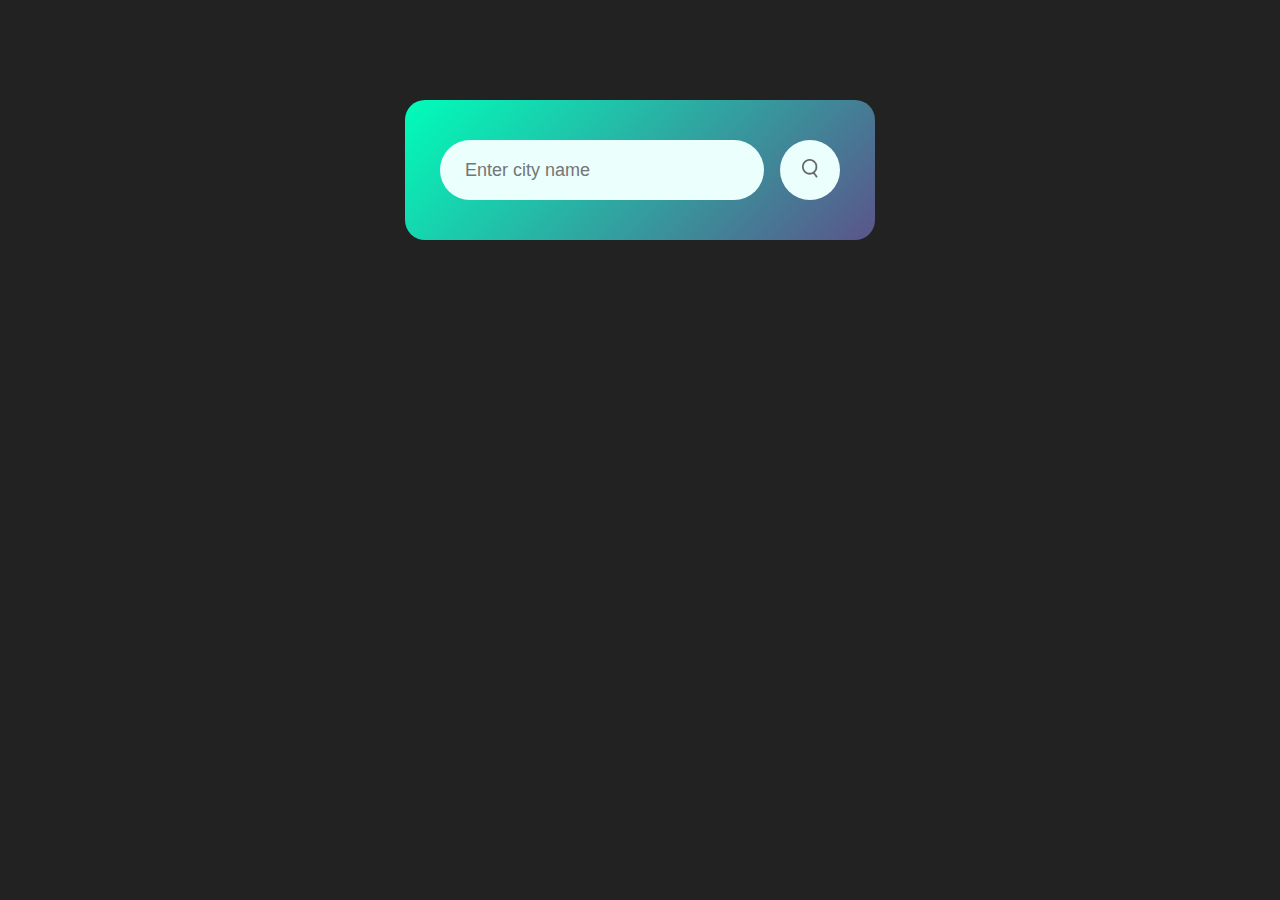
<file: Make Weather/index.html>
<!DOCTYPE html>
<html lang="en">
<head>
   <meta charset="UTF-8">
   <meta name="viewport" content="width=device-width, initial-scale=1.0">
   <title>Simple weather App</title>
   <link rel="stylesheet" href="styles.css">
</head>
<body>
   <div class="card">
      <div class="search">
         <input type="text" placeholder="Enter city name" spellcheck="false">
         <button><img src="images/search.png" alt=""></button>
      </div>
      <div class="error">
         <p>Invalid city name</p>
      </div>
      <div class="weather">
         
         <img class="weather-icon" src="images/snow.png" alt="">
        <h1 class="temp">22°C</h1>
        <h2 class="city">Tripoli</h2>
        <div class="details">
         <div class="col">
            <img src="images/humidity.png" alt="">
            <div>
               <p class="humidity">
                  50%
               </p>
               <p>humidity</p>
            </div>
         </div>
         <div class="col">
            <img src="images/wind.png">
            <div>
               <p class="wind">
                  15km/h
               </p>
               <p>wind speed</p>
            </div>
         </div>
        </div>
      </div>
   </div>
</body>
<script src="./index.js"></script>
</html>
</file>
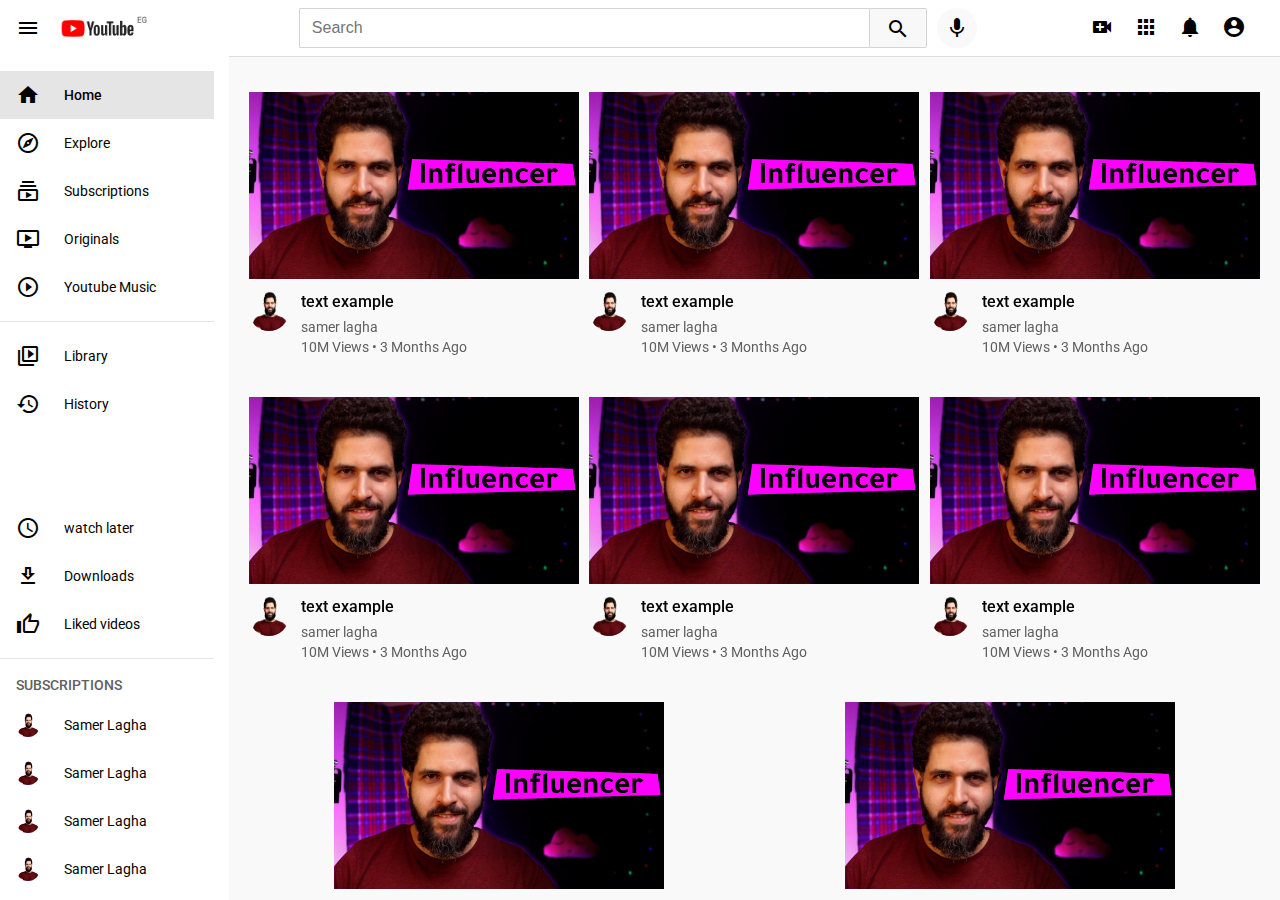
<file: Youtube-clone/index.html>
<!DOCTYPE html>
<html lang="en">

<head>
  <meta charset="UTF-8">
  <meta http-equiv="X-UA-Compatible" content="IE=edge">
  <meta name="viewport" content="width=device-width, initial-scale=1.0">
  <link
    href="https://fonts.googleapis.com/css?family=Material+Icons|Material+Icons+Outlined|Material+Icons+Two+Tone|Material+Icons+Round|Material+Icons+Sharp"
    rel="stylesheet">
  <link rel="stylesheet" href="style.css">
  <title>Youtube</title>
</head>

<body>
  <header>
    <div class="left-section">
      <i class="material-icons logo">menu</i>
      <img src="images/youtube-logo.png">
    </div>

    <div class="mid-section">
      <form action="">
        <input type="text" placeholder="Search" />
        <button> <i class="material-icons">search</i></button>
      </form>
      <i class="material-icons mic">mic</i>
    </div>
    <div class="right-section">
      <a href=""><i class="material-icons">video_call</i></a>
      <a href=""><i class="material-icons">apps</i></a>
      <a href=""><i class="material-icons">notifications</i></a>
      <a href=""><i class="material-icons">account_circle</i></a>
    </div>
  </header>
  <div class="content-area">
    <aside>
      <nav>
        <a href="" class="nav-link active">
          <i class="material-icons">home</i>
          <span id="active-span">Home</span>
        </a>
        <a href="" class="nav-link">
          <i class="material-icons-outlined">explore</i>
          <span>Explore</span>
        </a>
        <a href="" class="nav-link">
          <i class="material-icons-outlined">subscriptions</i>
          <span>Subscriptions</span>
        </a>
        <a href="" class="nav-link">
          <i class="material-icons-outlined">ondemand_video</i>
          <span>Originals</span>
        </a>
        <a href="" class="nav-link">
          <i class="material-icons">play_circle_outline</i>
          <span>Youtube Music</span>
        </a>
        <hr>
        <a href="" class="nav-link">
          <i class="material-icons-outlined">video_library</i>
          <span>Library</span>
        </a>
        <a href="" class="nav-link">
          <i class="material-icons">history</i>
          <span>History</span>
        </a>
        <a href="" class="nav-link">
          <i class="material-icons-outlined">smart_display</i>
          <span>Your Videos</span>
        </a>
        <a href="" class="nav-link">
          <i class="material-icons-outlined">watch_later</i>
          <span>watch later</span>
        </a>
        <a href="" class="nav-link">
          <i class="material-icons-outlined">download</i>
          <span>Downloads</span>
        </a>
        <a href="" class="nav-link">
          <i class="material-icons-outlined">thumb_up</i>
          <span>Liked videos</span>
        </a>
        <hr>
        <p>Subscriptions</p>
        <a href="" class="nav-link">
          <img class="channel-img" src="./images/profile-pic.png"></img>
          <span>Samer Lagha</span>
        </a>
        <a href="" class="nav-link">
          <img class="channel-img" src="./images/profile-pic.png"></img>
          <span>Samer Lagha</span>
        </a>
        <a href="" class="nav-link">
          <img class="channel-img" src="./images/profile-pic.png"></img>
          <span>Samer Lagha</span>
        </a>
        <a href="" class="nav-link">
          <img class="channel-img" src="./images/profile-pic.png"></img>
          <span>Samer Lagha</span>
        </a>
      </nav>
    </aside>

    <main>
      <div class="videos-container">
        <div class="video">
          <div class="thumbnail">
            <img src="images/video1.jpeg" alt="">
          </div>
          <div class="video-details">
            <div class="creator-img">
              <img src="images/profile-pic.png" alt="">
            </div>
            <div class="title">
              <a href="" class="video-title">
                text example
              </a>
              <a href="" class="video-creator">
                samer lagha
              </a>
              <span>10M Views • 3 Months Ago </span>
            </div>
          </div>
        </div>
        <div class="video">
          <div class="thumbnail">
            <img src="images/video1.jpeg" alt="">
          </div>
          <div class="video-details">
            <div class="creator-img">
              <img src="images/profile-pic.png" alt="">
            </div>
            <div class="title">
              <a href="" class="video-title">
                text example
              </a>
              <a href="" class="video-creator">
                samer lagha
              </a>
              <span>10M Views • 3 Months Ago </span>
            </div>
          </div>
        </div>
        <div class="video">
          <div class="thumbnail">
            <img src="images/video1.jpeg" alt="">
          </div>
          <div class="video-details">
            <div class="creator-img">
              <img src="images/profile-pic.png" alt="">
            </div>
            <div class="title">
              <a href="" class="video-title">
                text example
              </a>
              <a href="" class="video-creator">
                samer lagha
              </a>
              <span>10M Views • 3 Months Ago </span>
            </div>
          </div>
        </div>
        <div class="video">
          <div class="thumbnail">
            <img src="images/video1.jpeg" alt="">
          </div>
          <div class="video-details">
            <div class="creator-img">
              <img src="images/profile-pic.png" alt="">
            </div>
            <div class="title">
              <a href="" class="video-title">
                text example
              </a>
              <a href="" class="video-creator">
                samer lagha
              </a>
              <span>10M Views • 3 Months Ago </span>
            </div>
          </div>
        </div>
        <div class="video">
          <div class="thumbnail">
            <img src="images/video1.jpeg" alt="">
          </div>
          <div class="video-details">
            <div class="creator-img">
              <img src="images/profile-pic.png" alt="">
            </div>
            <div class="title">
              <a href="" class="video-title">
                text example
              </a>
              <a href="" class="video-creator">
                samer lagha
              </a>
              <span>10M Views • 3 Months Ago </span>
            </div>
          </div>
        </div>
        <div class="video">
          <div class="thumbnail">
            <img src="images/video1.jpeg" alt="">
          </div>
          <div class="video-details">
            <div class="creator-img">
              <img src="images/profile-pic.png" alt="">
            </div>
            <div class="title">
              <a href="" class="video-title">
                text example
              </a>
              <a href="" class="video-creator">
                samer lagha
              </a>
              <span>10M Views • 3 Months Ago </span>
            </div>
          </div>
        </div>
        <div class="video">
          <div class="thumbnail">
            <img src="images/video1.jpeg" alt="">
          </div>
          <div class="video-details">
            <div class="creator-img">
              <img src="images/profile-pic.png" alt="">
            </div>
            <div class="title">
              <a href="" class="video-title">
                text example
              </a>
              <a href="" class="video-creator">
                samer lagha
              </a>
              <span>10M Views • 3 Months Ago </span>
            </div>
          </div>
        </div>
        <div class="video">
          <div class="thumbnail">
            <img src="images/video1.jpeg" alt="">
          </div>
          <div class="video-details">
            <div class="creator-img">
              <img src="images/profile-pic.png" alt="">
            </div>
            <div class="title">
              <a href="" class="video-title">
                text example
              </a>
              <a href="" class="video-creator">
                samer lagha
              </a>
              <span>10M Views • 3 Months Ago </span>
            </div>
          </div>
        </div>
      </div>
    </main>
  </div>
</body>

</html>
</file>
<file: Make Weather/styles.css>
* {
   margin: 0;
   padding: 0;
   font-family: 'Poppins', sans-serif;
   box-sizing: border-box;
}

body {
   background-color: #222;
}

.card {
   width: 90%;
   max-width: 470px;
   background: linear-gradient(135deg, #00feba, #5b548a);
   color: #fff;
   margin: 100px auto 0;
   border-radius: 20px;
   padding: 40px 35px;
   text-align: center;
}

.search {
   width: 100%;
   display: flex;
   align-items: center;
   justify-content: space-between;
}

.search input {
   border: 0;
   outline: 0;
   background: #ebfffc;
   color: #555;
   padding: 10px 25px;
   height: 60px;
   border-radius: 30px;
   flex: 1;
   margin-right: 16px;
   font-size: 18px;
}

.search button {
   border: 0;
   outline: 0;
   background: #ebfffc;
   border-radius: 50%;
   width: 60px;
   height: 60px;
   cursor: pointer;
}

.search button img {
   width: 16px;
}

.weather-icon {
   width: 170px;
   margin-top: 30px;
}

.weather h1 {
   font-size: 80px;
   font-weight: 500;
}

.weather h2 {
   font-size: 45px;
   font-weight: 400;
   margin-top: -10px;
}

.details {
   display: flex;
   align-items: center;
   justify-content: space-between;
   padding: 0 20px;
   margin-top: 50px;
}

.col{
   display: flex;
   align-items: center;
   text-align: left;
}

.col img{
   width: 40px;
   margin-right: 10px;
}
.wind , .humidity{
   font-size: 28px;
   margin-top: -6px;
}
.weather{
   display: none;
}
.error{
   text-align: left;
   margin-left: 10px;
   font-size: 14px;
   margin-top: 10px;
   display: none;
}
</file>
<file: Youtube-clone/style.css>
@import url('https://fonts.googleapis.com/css2?family=Roboto:wght@0,100;0,200;0,300;0,400;0,500;0,600;0,700;0,800;0,900;1,100;1,200;1,300;1,400;1,500;1,600;1,700;1,800;1,900&display=swap');

    * {
        margin: 0;
        padding: 0;
        box-sizing: border-box;
    }

    html {
        font-size: 10px;
    }

    body {
        font-family: "Roboto", "Arial", sans-serif;
    }

    header {
        display: flex;
        justify-content: space-between;
        align-items: center;
        height: 56px;
        padding: 0 16px;
    }

    .left-section {
        display: flex;
        align-items: center;
        cursor: pointer;
    }

    .left-section img {
        width: 40%;
        padding-left: 16px;
    }

    .mid-section {
        display: flex;
        align-items: center;
        margin-left: -9%;
    }

    .mid-section form {
        display: flex;
        height: 40px;
        width: 628px;
    }

    .mid-section input {
        width: 100%;
        border-radius: 2px 0 0 2px;
        padding: 12px;
        font-size: 1.6rem;
        border: 1px solid #d3d3d3;
        border-right: none;
    }

    .mid-section button {
        width: 64px;
        border: 1px solid #d3d3d3;
        border-radius: 0 2px 2px 0;
        padding-top: 4px;
        background-color: #f8f8f8;
        cursor: pointer;
    }
    .mid-section button:hover{
        border-color: #c6c6c6;
        background-color: #f0f0f0;
    }

    .mid-section .mic {
        width: 40px;
        height: 40px;
        border-radius: 50%;
        display: flex;
        justify-content: center;
        align-items: center;
        background-color: #f9f9f9;
        margin-left: 10px;
        cursor: pointer;
    }

    .right-section a{
  padding-right: 18px;
  text-decoration: none;
  color: black;
    }

    .content-area{
        height: calc(100vh - 56px);
        display: flex;
        background-color: #f9f9f9;
    }

    aside{
        height: 100%;
        width: 280px;
        background-color: white;
        overflow-y: auto;
    }
    nav{
        width: 100%;
        display: flex;
        flex-direction: column;
        margin: 15px 0;
        padding-right: 15px;
    }

    .nav-link {
        display: flex;
        align-items: center;
        padding: 10px 16px;
        text-decoration: none;
        color: #030303;
    }
    .nav-link:hover{
        background-color: rgba(0,0,0,0.05);
    }

    .nav-link span{
        margin-left: 24px;
        font-size: 1.4rem;
        line-height: 2em;
        font-weight: 400;
        color: #030303;
    }
    .active{
        background-color: #e5e5e5;
    }

    #active-span{
        font-weight: 500;
    }

    hr{
        height: 1px;
        background-color: #e5e5e5;
        border: none;
        margin: 10px 0;
    }

    nav p{
      font-size: 1.4rem;
      color: #606060 ;
      font-weight: 500;
      padding: 8px 16px;
      text-transform: uppercase;
    }

    .channel-img{
        height: 24px;
        width: 24px;
        border-radius: 50%;
    }

    main{
        width: 100%;
        height: 100%;
        padding: 35px 15px;
        border-top: 1px solid #ddd;
        overflow-y: auto;
    }
    .videos-container{
        display: flex;
        flex-direction: row;
        justify-content: space-around;
        flex-wrap: wrap;
    }
     
    .video{
        width: 330px;
        margin-bottom: 40px;
        cursor: pointer;
    }

    .thumbnail{
        width: 100%;
        height: 187px;
        margin-bottom: 12px;
    }

    .thumbnail img{
        height: 100%;
        width: 100%;
    }

.video-details{
    display: flex;
}

.creator-img img{
    height: 40px;
    width: 40px;
    border-radius: 50%;
    margin-right: 12px;
}

.title{
    display: flex;
    flex-direction: column;
}

.title a{
    text-decoration: none;
}
.video-title{
    color: rgb(3,3,3);
    font-size: 1.6rem;
    max-width :278px; 
    font-weight: 500;
    line-height: 2.2rem;
    margin-bottom: 4px;
    overflow: hidden;
    display: -webkit-box;
    -webkit-line-clamp: 2;
    -webkit-box-orient: vertical;
}

.video-creator, .title span{
    color: rgb(96,96,96);
    font-size: 1.4rem;
    line-height: 2rem;
    font-weight: 400;
}

.video-creator:hover{
    color: black;
}
</file>
